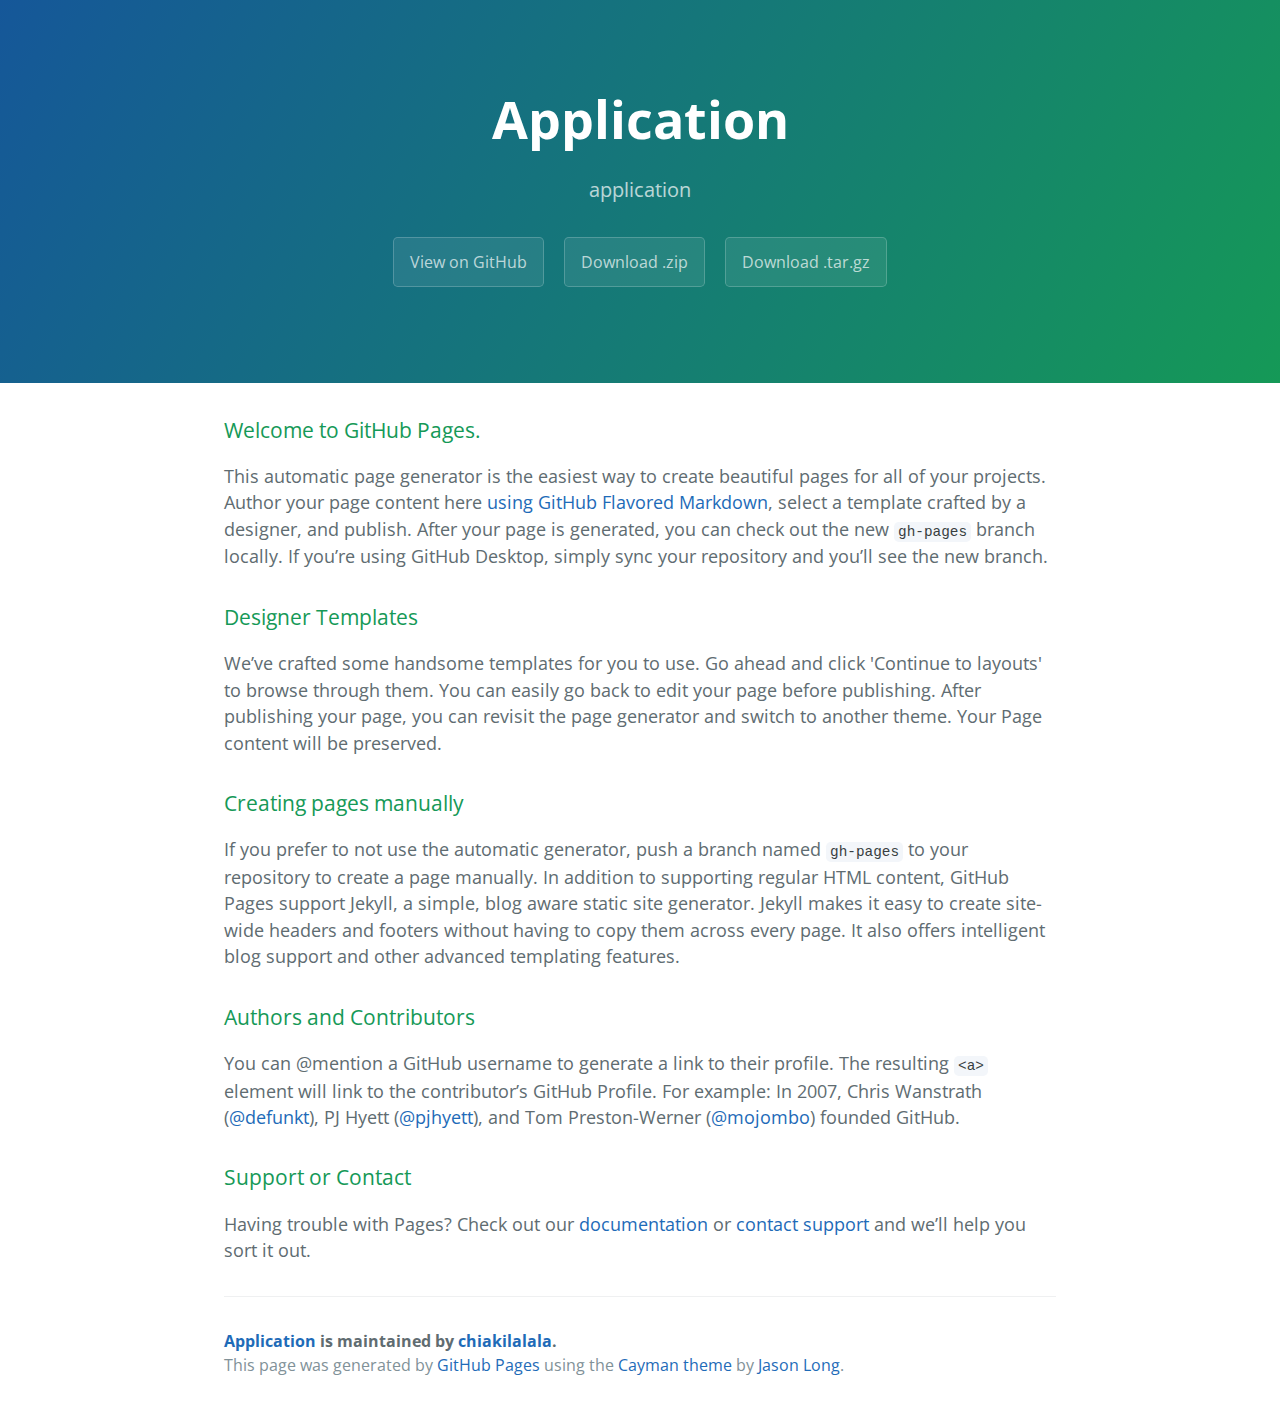
<file: index.html>
<!DOCTYPE html>
<html lang="en-us">
  <head>
    <meta charset="UTF-8">
    <title>Application by chiakilalala</title>
    <meta name="viewport" content="width=device-width, initial-scale=1">
    <link rel="stylesheet" type="text/css" href="stylesheets/normalize.css" media="screen">
    <link href='https://fonts.googleapis.com/css?family=Open+Sans:400,700' rel='stylesheet' type='text/css'>
    <link rel="stylesheet" type="text/css" href="stylesheets/stylesheet.css" media="screen">
    <link rel="stylesheet" type="text/css" href="stylesheets/github-light.css" media="screen">
  </head>
  <body>
    <section class="page-header">
      <h1 class="project-name">Application</h1>
      <h2 class="project-tagline">application</h2>
      <a href="https://github.com/chiakilalala/application" class="btn">View on GitHub</a>
      <a href="https://github.com/chiakilalala/application/zipball/master" class="btn">Download .zip</a>
      <a href="https://github.com/chiakilalala/application/tarball/master" class="btn">Download .tar.gz</a>
    </section>

    <section class="main-content">
      <h3>
<a id="welcome-to-github-pages" class="anchor" href="#welcome-to-github-pages" aria-hidden="true"><span aria-hidden="true" class="octicon octicon-link"></span></a>Welcome to GitHub Pages.</h3>

<p>This automatic page generator is the easiest way to create beautiful pages for all of your projects. Author your page content here <a href="https://guides.github.com/features/mastering-markdown/">using GitHub Flavored Markdown</a>, select a template crafted by a designer, and publish. After your page is generated, you can check out the new <code>gh-pages</code> branch locally. If you’re using GitHub Desktop, simply sync your repository and you’ll see the new branch.</p>

<h3>
<a id="designer-templates" class="anchor" href="#designer-templates" aria-hidden="true"><span aria-hidden="true" class="octicon octicon-link"></span></a>Designer Templates</h3>

<p>We’ve crafted some handsome templates for you to use. Go ahead and click 'Continue to layouts' to browse through them. You can easily go back to edit your page before publishing. After publishing your page, you can revisit the page generator and switch to another theme. Your Page content will be preserved.</p>

<h3>
<a id="creating-pages-manually" class="anchor" href="#creating-pages-manually" aria-hidden="true"><span aria-hidden="true" class="octicon octicon-link"></span></a>Creating pages manually</h3>

<p>If you prefer to not use the automatic generator, push a branch named <code>gh-pages</code> to your repository to create a page manually. In addition to supporting regular HTML content, GitHub Pages support Jekyll, a simple, blog aware static site generator. Jekyll makes it easy to create site-wide headers and footers without having to copy them across every page. It also offers intelligent blog support and other advanced templating features.</p>

<h3>
<a id="authors-and-contributors" class="anchor" href="#authors-and-contributors" aria-hidden="true"><span aria-hidden="true" class="octicon octicon-link"></span></a>Authors and Contributors</h3>

<p>You can @mention a GitHub username to generate a link to their profile. The resulting <code>&lt;a&gt;</code> element will link to the contributor’s GitHub Profile. For example: In 2007, Chris Wanstrath (<a href="https://github.com/defunkt" class="user-mention">@defunkt</a>), PJ Hyett (<a href="https://github.com/pjhyett" class="user-mention">@pjhyett</a>), and Tom Preston-Werner (<a href="https://github.com/mojombo" class="user-mention">@mojombo</a>) founded GitHub.</p>

<h3>
<a id="support-or-contact" class="anchor" href="#support-or-contact" aria-hidden="true"><span aria-hidden="true" class="octicon octicon-link"></span></a>Support or Contact</h3>

<p>Having trouble with Pages? Check out our <a href="https://help.github.com/pages">documentation</a> or <a href="https://github.com/contact">contact support</a> and we’ll help you sort it out.</p>

      <footer class="site-footer">
        <span class="site-footer-owner"><a href="https://github.com/chiakilalala/application">Application</a> is maintained by <a href="https://github.com/chiakilalala">chiakilalala</a>.</span>

        <span class="site-footer-credits">This page was generated by <a href="https://pages.github.com">GitHub Pages</a> using the <a href="https://github.com/jasonlong/cayman-theme">Cayman theme</a> by <a href="https://twitter.com/jasonlong">Jason Long</a>.</span>
      </footer>

    </section>

  
  </body>
</html>
</file>
<file: stylesheets/stylesheet.css>
* {
  box-sizing: border-box; }

body {
  padding: 0;
  margin: 0;
  font-family: "Open Sans", "Helvetica Neue", Helvetica, Arial, sans-serif;
  font-size: 16px;
  line-height: 1.5;
  color: #606c71; }

a {
  color: #1e6bb8;
  text-decoration: none; }
  a:hover {
    text-decoration: underline; }

.btn {
  display: inline-block;
  margin-bottom: 1rem;
  color: rgba(255, 255, 255, 0.7);
  background-color: rgba(255, 255, 255, 0.08);
  border-color: rgba(255, 255, 255, 0.2);
  border-style: solid;
  border-width: 1px;
  border-radius: 0.3rem;
  transition: color 0.2s, background-color 0.2s, border-color 0.2s; }
  .btn + .btn {
    margin-left: 1rem; }

.btn:hover {
  color: rgba(255, 255, 255, 0.8);
  text-decoration: none;
  background-color: rgba(255, 255, 255, 0.2);
  border-color: rgba(255, 255, 255, 0.3); }

@media screen and (min-width: 64em) {
  .btn {
    padding: 0.75rem 1rem; } }

@media screen and (min-width: 42em) and (max-width: 64em) {
  .btn {
    padding: 0.6rem 0.9rem;
    font-size: 0.9rem; } }

@media screen and (max-width: 42em) {
  .btn {
    display: block;
    width: 100%;
    padding: 0.75rem;
    font-size: 0.9rem; }
    .btn + .btn {
      margin-top: 1rem;
      margin-left: 0; } }

.page-header {
  color: #fff;
  text-align: center;
  background-color: #159957;
  background-image: linear-gradient(120deg, #155799, #159957); }

@media screen and (min-width: 64em) {
  .page-header {
    padding: 5rem 6rem; } }

@media screen and (min-width: 42em) and (max-width: 64em) {
  .page-header {
    padding: 3rem 4rem; } }

@media screen and (max-width: 42em) {
  .page-header {
    padding: 2rem 1rem; } }

.project-name {
  margin-top: 0;
  margin-bottom: 0.1rem; }

@media screen and (min-width: 64em) {
  .project-name {
    font-size: 3.25rem; } }

@media screen and (min-width: 42em) and (max-width: 64em) {
  .project-name {
    font-size: 2.25rem; } }

@media screen and (max-width: 42em) {
  .project-name {
    font-size: 1.75rem; } }

.project-tagline {
  margin-bottom: 2rem;
  font-weight: normal;
  opacity: 0.7; }

@media screen and (min-width: 64em) {
  .project-tagline {
    font-size: 1.25rem; } }

@media screen and (min-width: 42em) and (max-width: 64em) {
  .project-tagline {
    font-size: 1.15rem; } }

@media screen and (max-width: 42em) {
  .project-tagline {
    font-size: 1rem; } }

.main-content :first-child {
  margin-top: 0; }
.main-content img {
  max-width: 100%; }
.main-content h1, .main-content h2, .main-content h3, .main-content h4, .main-content h5, .main-content h6 {
  margin-top: 2rem;
  margin-bottom: 1rem;
  font-weight: normal;
  color: #159957; }
.main-content p {
  margin-bottom: 1em; }
.main-content code {
  padding: 2px 4px;
  font-family: Consolas, "Liberation Mono", Menlo, Courier, monospace;
  font-size: 0.9rem;
  color: #383e41;
  background-color: #f3f6fa;
  border-radius: 0.3rem; }
.main-content pre {
  padding: 0.8rem;
  margin-top: 0;
  margin-bottom: 1rem;
  font: 1rem Consolas, "Liberation Mono", Menlo, Courier, monospace;
  color: #567482;
  word-wrap: normal;
  background-color: #f3f6fa;
  border: solid 1px #dce6f0;
  border-radius: 0.3rem; }
  .main-content pre > code {
    padding: 0;
    margin: 0;
    font-size: 0.9rem;
    color: #567482;
    word-break: normal;
    white-space: pre;
    background: transparent;
    border: 0; }
.main-content .highlight {
  margin-bottom: 1rem; }
  .main-content .highlight pre {
    margin-bottom: 0;
    word-break: normal; }
.main-content .highlight pre, .main-content pre {
  padding: 0.8rem;
  overflow: auto;
  font-size: 0.9rem;
  line-height: 1.45;
  border-radius: 0.3rem; }
.main-content pre code, .main-content pre tt {
  display: inline;
  max-width: initial;
  padding: 0;
  margin: 0;
  overflow: initial;
  line-height: inherit;
  word-wrap: normal;
  background-color: transparent;
  border: 0; }
  .main-content pre code:before, .main-content pre code:after, .main-content pre tt:before, .main-content pre tt:after {
    content: normal; }
.main-content ul, .main-content ol {
  margin-top: 0; }
.main-content blockquote {
  padding: 0 1rem;
  margin-left: 0;
  color: #819198;
  border-left: 0.3rem solid #dce6f0; }
  .main-content blockquote > :first-child {
    margin-top: 0; }
  .main-content blockquote > :last-child {
    margin-bottom: 0; }
.main-content table {
  display: block;
  width: 100%;
  overflow: auto;
  word-break: normal;
  word-break: keep-all; }
  .main-content table th {
    font-weight: bold; }
  .main-content table th, .main-content table td {
    padding: 0.5rem 1rem;
    border: 1px solid #e9ebec; }
.main-content dl {
  padding: 0; }
  .main-content dl dt {
    padding: 0;
    margin-top: 1rem;
    font-size: 1rem;
    font-weight: bold; }
  .main-content dl dd {
    padding: 0;
    margin-bottom: 1rem; }
.main-content hr {
  height: 2px;
  padding: 0;
  margin: 1rem 0;
  background-color: #eff0f1;
  border: 0; }

@media screen and (min-width: 64em) {
  .main-content {
    max-width: 64rem;
    padding: 2rem 6rem;
    margin: 0 auto;
    font-size: 1.1rem; } }

@media screen and (min-width: 42em) and (max-width: 64em) {
  .main-content {
    padding: 2rem 4rem;
    font-size: 1.1rem; } }

@media screen and (max-width: 42em) {
  .main-content {
    padding: 2rem 1rem;
    font-size: 1rem; } }

.site-footer {
  padding-top: 2rem;
  margin-top: 2rem;
  border-top: solid 1px #eff0f1; }

.site-footer-owner {
  display: block;
  font-weight: bold; }

.site-footer-credits {
  color: #819198; }

@media screen and (min-width: 64em) {
  .site-footer {
    font-size: 1rem; } }

@media screen and (min-width: 42em) and (max-width: 64em) {
  .site-footer {
    font-size: 1rem; } }

@media screen and (max-width: 42em) {
  .site-footer {
    font-size: 0.9rem; } }
</file>
<file: stylesheets/github-light.css>
/*
The MIT License (MIT)

Copyright (c) 2016 GitHub, Inc.

Permission is hereby granted, free of charge, to any person obtaining a copy
of this software and associated documentation files (the "Software"), to deal
in the Software without restriction, including without limitation the rights
to use, copy, modify, merge, publish, distribute, sublicense, and/or sell
copies of the Software, and to permit persons to whom the Software is
furnished to do so, subject to the following conditions:

The above copyright notice and this permission notice shall be included in all
copies or substantial portions of the Software.

THE SOFTWARE IS PROVIDED "AS IS", WITHOUT WARRANTY OF ANY KIND, EXPRESS OR
IMPLIED, INCLUDING BUT NOT LIMITED TO THE WARRANTIES OF MERCHANTABILITY,
FITNESS FOR A PARTICULAR PURPOSE AND NONINFRINGEMENT. IN NO EVENT SHALL THE
AUTHORS OR COPYRIGHT HOLDERS BE LIABLE FOR ANY CLAIM, DAMAGES OR OTHER
LIABILITY, WHETHER IN AN ACTION OF CONTRACT, TORT OR OTHERWISE, ARISING FROM,
OUT OF OR IN CONNECTION WITH THE SOFTWARE OR THE USE OR OTHER DEALINGS IN THE
SOFTWARE.

*/

.pl-c /* comment */ {
  color: #969896;
}

.pl-c1 /* constant, variable.other.constant, support, meta.property-name, support.constant, support.variable, meta.module-reference, markup.raw, meta.diff.header */,
.pl-s .pl-v /* string variable */ {
  color: #0086b3;
}

.pl-e /* entity */,
.pl-en /* entity.name */ {
  color: #795da3;
}

.pl-smi /* variable.parameter.function, storage.modifier.package, storage.modifier.import, storage.type.java, variable.other */,
.pl-s .pl-s1 /* string source */ {
  color: #333;
}

.pl-ent /* entity.name.tag */ {
  color: #63a35c;
}

.pl-k /* keyword, storage, storage.type */ {
  color: #a71d5d;
}

.pl-s /* string */,
.pl-pds /* punctuation.definition.string, string.regexp.character-class */,
.pl-s .pl-pse .pl-s1 /* string punctuation.section.embedded source */,
.pl-sr /* string.regexp */,
.pl-sr .pl-cce /* string.regexp constant.character.escape */,
.pl-sr .pl-sre /* string.regexp source.ruby.embedded */,
.pl-sr .pl-sra /* string.regexp string.regexp.arbitrary-repitition */ {
  color: #183691;
}

.pl-v /* variable */ {
  color: #ed6a43;
}

.pl-id /* invalid.deprecated */ {
  color: #b52a1d;
}

.pl-ii /* invalid.illegal */ {
  color: #f8f8f8;
  background-color: #b52a1d;
}

.pl-sr .pl-cce /* string.regexp constant.character.escape */ {
  font-weight: bold;
  color: #63a35c;
}

.pl-ml /* markup.list */ {
  color: #693a17;
}

.pl-mh /* markup.heading */,
.pl-mh .pl-en /* markup.heading entity.name */,
.pl-ms /* meta.separator */ {
  font-weight: bold;
  color: #1d3e81;
}

.pl-mq /* markup.quote */ {
  color: #008080;
}

.pl-mi /* markup.italic */ {
  font-style: italic;
  color: #333;
}

.pl-mb /* markup.bold */ {
  font-weight: bold;
  color: #333;
}

.pl-md /* markup.deleted, meta.diff.header.from-file */ {
  color: #bd2c00;
  background-color: #ffecec;
}

.pl-mi1 /* markup.inserted, meta.diff.header.to-file */ {
  color: #55a532;
  background-color: #eaffea;
}

.pl-mdr /* meta.diff.range */ {
  font-weight: bold;
  color: #795da3;
}

.pl-mo /* meta.output */ {
  color: #1d3e81;
}
</file>
